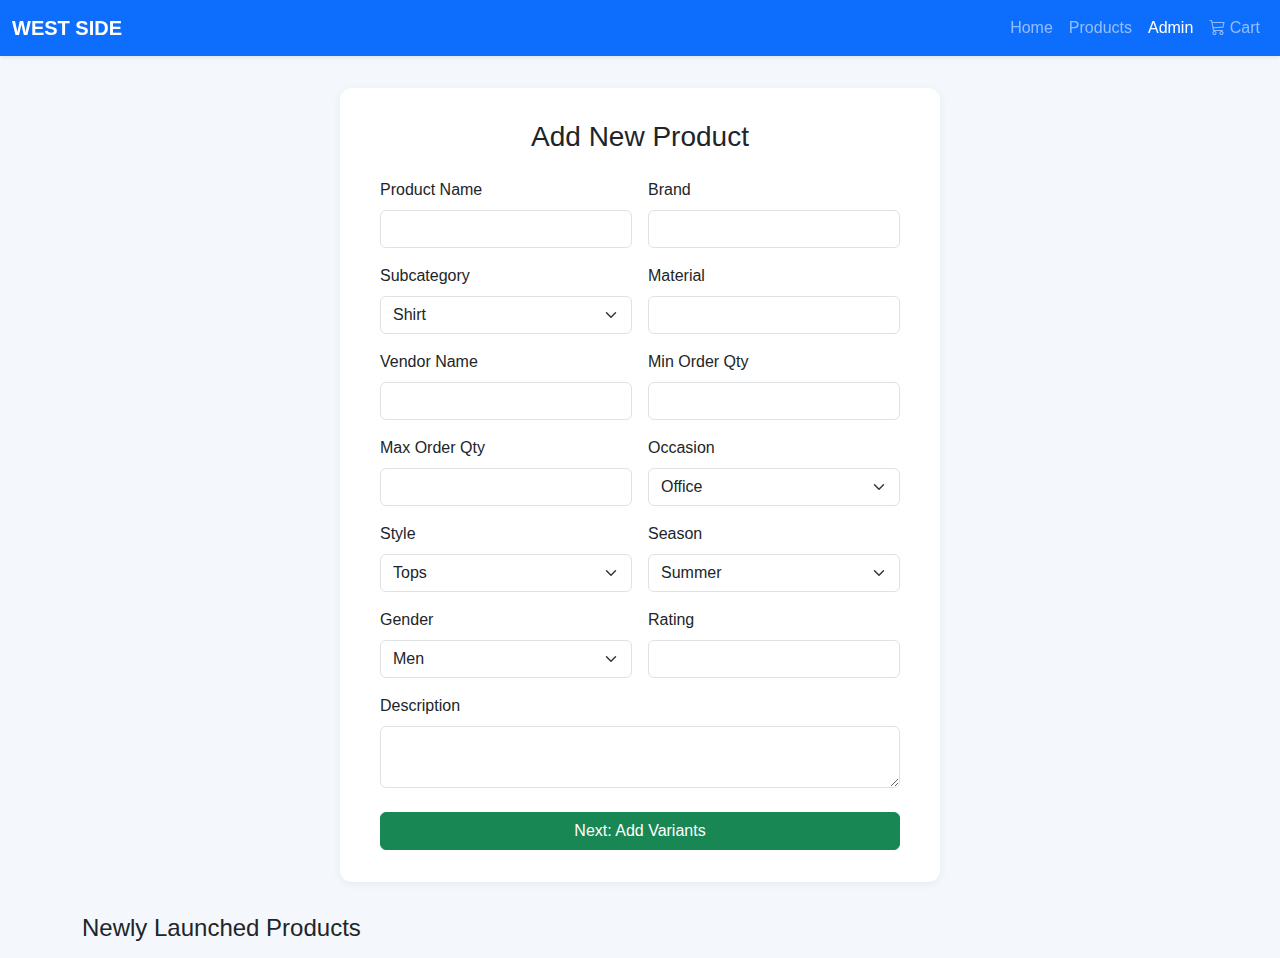
<file: templates/admin.html>
<!DOCTYPE html>
<html lang="en">
<head>
    <meta charset="UTF-8">
    <meta name="viewport" content="width=device-width, initial-scale=1.0">
    <title>Admin - Add Product | West Side</title>
    <link href="https://cdn.jsdelivr.net/npm/bootstrap@5.3.0/dist/css/bootstrap.min.css" rel="stylesheet"/>
    <link rel="stylesheet" href="/static/style.css">
    <link rel="stylesheet" href="https://cdn.jsdelivr.net/npm/bootstrap-icons@1.10.5/font/bootstrap-icons.css">
    <style>
        .admin-form {
            max-width: 600px;
            margin: 2rem auto;
            background: #fff;
            border-radius: 12px;
            box-shadow: 0 2px 10px rgba(0,0,0,0.06);
            padding: 2rem 2.5rem;
        }
        .product-list {
            margin-top: 2rem;
        }
        .product-card {
            background: #f8f9fa;
            border-radius: 10px;
            box-shadow: 0 1px 4px rgba(0,0,0,0.08);
            padding: 1.2rem 1.5rem;
            margin-bottom: 1.2rem;
        }
    </style>
</head>
<body>
    <!-- Navbar -->
    <nav class="navbar navbar-expand-lg navbar-dark bg-primary sticky-top shadow-sm">
      <div class="container-fluid">
        <a class="navbar-brand fw-bold" href="/home">WEST SIDE</a>
        <button class="navbar-toggler" type="button" data-bs-toggle="collapse" data-bs-target="#navbarNav" aria-controls="navbarNav" aria-expanded="false" aria-label="Toggle navigation">
          <span class="navbar-toggler-icon"></span>
        </button>
        <div class="collapse navbar-collapse" id="navbarNav">
          <ul class="navbar-nav ms-auto">
            <li class="nav-item">
              <a class="nav-link" href="/home">Home</a>
            </li>
            <li class="nav-item">
              <a class="nav-link" href="/products">Products</a>
            </li>
            <li class="nav-item">
              <a class="nav-link active" aria-current="page" href="/admin">Admin</a>
            </li>
            <li class="nav-item">
              <a class="nav-link" href="#"><i class="bi bi-cart3"></i> Cart</a>
            </li>
          </ul>
        </div>
      </div>
    </nav>
    <div class="container">
        <div id="adminWorkflow" class="admin-form">
            <!-- Step 1: Product -->
            <form id="addProductForm">
                <h3 class="mb-4 text-center">Add New Product</h3>
                <div class="row g-3">
                    <div class="col-md-6">
                        <label class="form-label">Product Name</label>
                        <input type="text" class="form-control" name="product_name" required />
                    </div>
                    <div class="col-md-6">
                        <label class="form-label">Brand</label>
                        <input type="text" class="form-control" name="brand" required />
                    </div>
                    <div class="col-md-6">
                        <label class="form-label">Subcategory</label>
                        <select class="form-select" name="subcategory_id" required>
                            <option value="1">Shirt</option>
                            <option value="2">T-shirt</option>
                            <option value="3">Crop-top</option>
                            <option value="4">Kurti</option>
                            <option value="5">Pants</option>
                            <option value="6">Jeans</option>
                            <option value="7">Skirts</option>
                            <option value="8">Leggings</option>
                            <option value="9">Shoes</option>
                            <option value="10">Sneakers</option>
                            <option value="11">Sandals</option>
                            <option value="12">Boots</option>
                            <option value="13">Watches</option>
                            <option value="14">Handbag</option>
                            <option value="15">Belt</option>
                            <option value="16">Socks</option>
                        </select>
                    </div>
                    <div class="col-md-6">
                        <label class="form-label">Material</label>
                        <input type="text" class="form-control" name="material" required />
                    </div>
                    <div class="col-md-6">
                        <label class="form-label">Vendor Name</label>
                        <input type="text" class="form-control" name="vendor_name" required />
                    </div>
                    <div class="col-md-6">
                        <label class="form-label">Min Order Qty</label>
                        <input type="number" class="form-control" name="min_order_qty" required />
                    </div>
                    <div class="col-md-6">
                        <label class="form-label">Max Order Qty</label>
                        <input type="number" class="form-control" name="max_order_qty" required />
                    </div>
                    <div class="col-md-6">
                        <label class="form-label">Occasion</label>
                        <select class="form-select" name="occasion" required>
                            <option>Office</option>
                            <option>DailyWear</option>
                            <option>Travel</option>
                            <option>Festival</option>
                        </select>
                    </div>
                    <div class="col-md-6">
                        <label class="form-label">Style</label>
                        <select class="form-select" name="style" required>
                            <option>Tops</option>
                            <option>Bottoms</option>
                            <option>Accessories</option>
                            <option>Footwear</option>
                        </select>
                    </div>
                    <div class="col-md-6">
                        <label class="form-label">Season</label>
                        <select class="form-select" name="season" required>
                            <option>Summer</option>
                            <option>Winter</option>
                            <option>Monsoon</option>
                            <option>Spring</option>
                        </select>
                    </div>
                    <div class="col-md-6">
                        <label class="form-label">Gender</label>
                        <select class="form-select" name="gender" required>
                            <option>Men</option>
                            <option>Women</option>
                            <option>Unisex</option>
                        </select>
                    </div>
                    <div class="col-md-6">
                        <label class="form-label">Rating</label>
                        <input type="number" class="form-control" name="rating" min="0" max="5" required />
                    </div>
                    <div class="col-md-12">
                        <label class="form-label">Description</label>
                        <textarea class="form-control" name="product_desc" rows="2" required></textarea>
                    </div>
                </div>
                <div class="d-grid mt-4">
                    <button class="btn btn-success" type="submit">Next: Add Variants</button>
                </div>
            </form>
            <!-- Step 2: Variants & Inventory -->
            <form id="addVariantsForm" style="display:none;">
                <h3 class="mb-4 text-center">Add Product Variants & Inventory</h3>
                <div class="alert alert-info mb-3">
                    <b>Tip:</b> Add all available sizes, colors, and stock for this product. Each variant can have its own price, image, and inventory.
                </div>
                <div id="variantsContainer"></div>
                <div class="d-flex justify-content-between mt-3">
                    <button type="button" class="btn btn-outline-primary" id="addVariantBtn"><i class="bi bi-plus"></i> Add Another Variant</button>
                    <button class="btn btn-success" type="submit">Finish & Add Product</button>
                </div>
            </form>
            <div id="successMsg" class="alert alert-success mt-3" style="display:none;"></div>
            <div id="errorMsg" class="alert alert-danger mt-3" style="display:none;"></div>
        </div>
        <div class="product-list">
            <h4 class="mb-3">Newly Launched Products</h4>
            <div id="newProducts"></div>
        </div>
    </div>
    <script>
    // --- Stepwise Admin Workflow ---
    let newProducts = [];
    let currentProductId = null;
    let currentProduct = null;
    let currentVariants = [];
    // Step 1: Product
    document.getElementById('addProductForm').onsubmit = async function(e) {
        e.preventDefault();
        const form = e.target;
        const product = {
            product_name: form.product_name.value,
            brand: form.brand.value,
            subcategory_id: form.subcategory_id.value,
            material: form.material.value,
            vendor_name: form.vendor_name.value,
            min_order_qty: form.min_order_qty.value,
            max_order_qty: form.max_order_qty.value,
            occasion: form.occasion.value,
            style: form.style.value,
            season: form.season.value,
            gender: form.gender.value,
            rating: form.rating.value,
            product_desc: form.product_desc.value
        };
        try {
            const resp = await fetch('/api/add_product', {
                method: 'POST',
                headers: { 'Content-Type': 'application/json' },
                body: JSON.stringify(product)
            });
            const data = await resp.json();
            if (resp.ok && data.product_id) {
                currentProductId = data.product_id;
                currentProduct = product;
                showStep(2);
                resetVariantsForm();
                hideMsg();
            } else {
                showError('Failed to add product: ' + (data.detail || 'Unknown error'));
            }
        } catch (err) {
            showError('Error: ' + err);
        }
    };

    // Step 2: Variants & Inventory
    function resetVariantsForm() {
        currentVariants = [];
        renderVariants();
    }
    function renderVariants() {
        const container = document.getElementById('variantsContainer');
        container.innerHTML = '';
        currentVariants.forEach((variant, idx) => {
            container.appendChild(createVariantCard(variant, idx));
        });
        // Always show one empty variant form at the end
        container.appendChild(createVariantCard({}, currentVariants.length));
    }
    function createVariantCard(variant, idx) {
        const div = document.createElement('div');
        div.className = 'border rounded p-3 mb-4 bg-light';
        div.innerHTML = `
            <div class="row g-3 align-items-end">
                <div class="col-md-2">
                    <label class="form-label">Size <span class="text-secondary small">(e.g. S, M, L, XL)</span></label>
                    <input type="text" class="form-control" name="size" value="${variant.size||''}" required>
                </div>
                <div class="col-md-2">
                    <label class="form-label">Color <span class="text-secondary small">(e.g. Red, Blue)</span></label>
                    <input type="text" class="form-control" name="color" value="${variant.color||''}" required>
                </div>
                <div class="col-md-2">
                    <label class="form-label">SKU <span class="text-secondary small">(unique code)</span></label>
                    <input type="text" class="form-control" name="sku" value="${variant.sku||''}" required>
                </div>
                <div class="col-md-2">
                    <label class="form-label">MRP <span class="text-secondary small">(₹)</span></label>
                    <input type="number" class="form-control" name="mrp" value="${variant.mrp||''}" min="0" required>
                </div>
                <div class="col-md-2">
                    <label class="form-label">Discount %</label>
                    <input type="number" class="form-control" name="discount_percent" value="${variant.discount_percent||''}" min="0" max="100" required>
                </div>
                <div class="col-md-2">
                    <label class="form-label">Current Price <span class="text-secondary small">(₹ after discount)</span></label>
                    <input type="number" class="form-control" name="current_price" value="${variant.current_price||''}" min="0" required>
                </div>
                <div class="col-md-4 mt-2">
                    <label class="form-label">Image URL <span class="text-secondary small">(product photo)</span></label>
                    <input type="url" class="form-control" name="img_url" value="${variant.img_url||''}">
                </div>
                <div class="col-md-4 mt-2">
                    <label class="form-label">Est. Delivery <span class="text-secondary small">(e.g. 3-5 days)</span></label>
                    <input type="text" class="form-control" name="est_delivery_time" value="${variant.est_delivery_time||'3-5 days'}" required>
                </div>
                <div class="col-md-4 mt-2">
                    <label class="form-label">Stock <span class="text-secondary small">(units available)</span></label>
                    <input type="number" class="form-control" name="stock" value="${variant.stock||''}" min="0" required>
                </div>
                <div class="col-12 mt-2 d-flex align-items-end justify-content-end">
                    ${idx < currentVariants.length ? `<button type="button" class="btn btn-outline-danger btn-sm" onclick="removeVariant(${idx})"><i class='bi bi-trash'></i> Remove</button>` : ''}
                </div>
            </div>
        `;
        return div;
    }
    function removeVariant(idx) {
        currentVariants.splice(idx, 1);
        renderVariants();
    }
    document.getElementById('addVariantBtn').onclick = function() {
        // Save current filled variant (the last one)
        const container = document.getElementById('variantsContainer');
        const lastCard = container.lastElementChild;
        const inputs = lastCard.querySelectorAll('input');
        const variant = {
            size: inputs[0].value,
            color: inputs[1].value,
            sku: inputs[2].value,
            mrp: inputs[3].value,
            discount_percent: inputs[4].value,
            current_price: inputs[5].value,
            img_url: inputs[6].value,
            est_delivery_time: inputs[7].value,
            stock: inputs[8].value
        };
        // Only add if at least size and color are filled
        if(variant.size && variant.color) {
            currentVariants.push(variant);
            renderVariants();
        }
    };
    document.getElementById('addVariantsForm').onsubmit = async function(e) {
        e.preventDefault();
        // Save all filled variants
        const container = document.getElementById('variantsContainer');
        const cards = Array.from(container.children);
        let variants = cards.map(card => {
            const inputs = card.querySelectorAll('input');
            return {
                size: inputs[0].value,
                color: inputs[1].value,
                sku: inputs[2].value,
                mrp: inputs[3].value,
                discount_percent: inputs[4].value,
                current_price: inputs[5].value,
                img_url: inputs[6].value,
                est_delivery_time: inputs[7].value,
                stock: inputs[8].value
            };
        });
        // Remove empty trailing variant
        variants = variants.filter(v => v.size && v.color);
        if(variants.length === 0) return showError('Add at least one variant.');
        // Add variants to DB
        let variantIds = [];
        try {
            const resp = await fetch('/api/add_variants', {
                method: 'POST',
                headers: { 'Content-Type': 'application/json' },
                body: JSON.stringify({ product_id: currentProductId, variants })
            });
            const data = await resp.json();
            if (resp.ok && data.variant_ids) {
                variantIds = data.variant_ids;
            } else {
                showError('Failed to add variants: ' + (data.detail || 'Unknown error'));
                return;
            }
        } catch (err) {
            showError('Error: ' + err);
            return;
        }
        // Add inventory for each variant
        const inventories = variants.map((v, i) => ({
            variant_id: variantIds[i],
            stock: v.stock
        }));
        try {
            const resp = await fetch('/api/add_inventory', {
                method: 'POST',
                headers: { 'Content-Type': 'application/json' },
                body: JSON.stringify({ inventories })
            });
            const data = await resp.json();
            if (resp.ok) {
                // Add to newProducts and reset
                newProducts.unshift({ ...currentProduct, variants });
                renderProducts();
                showSuccess('Product, variants, and inventory added successfully!');
                showStep(1);
                document.getElementById('addProductForm').reset();
                document.getElementById('addVariantsForm').style.display = 'none';
            } else {
                showError('Failed to add inventory: ' + (data.detail || 'Unknown error'));
            }
        } catch (err) {
            showError('Error: ' + err);
        }
    };
    function showStep(step) {
        document.getElementById('addProductForm').style.display = (step === 1) ? '' : 'none';
        document.getElementById('addVariantsForm').style.display = (step === 2) ? '' : 'none';
    }
    function showSuccess(msg) {
        document.getElementById('successMsg').innerText = msg;
        document.getElementById('successMsg').style.display = '';
        document.getElementById('errorMsg').style.display = 'none';
    }
    function showError(msg) {
        document.getElementById('errorMsg').innerText = msg;
        document.getElementById('errorMsg').style.display = '';
        document.getElementById('successMsg').style.display = 'none';
    }
    function hideMsg() {
        document.getElementById('successMsg').style.display = 'none';
        document.getElementById('errorMsg').style.display = 'none';
    }
    function renderProducts() {
        let html = '';
        newProducts.forEach((p, idx) => {
            html += `<div class='product-card'>
                <div class='row'>
                    <div class='col-md-3 d-flex align-items-center justify-content-center'>
                        <img src='${p.variants && p.variants[0] && p.variants[0].img_url ? p.variants[0].img_url : 'https://via.placeholder.com/120x120?text=Product'}' class='img-fluid rounded' style='max-width:120px;max-height:120px;background:#e9ecef;'>
                    </div>
                    <div class='col-md-7'>
                        <div class='fw-bold fs-5 mb-1'>${p.product_name}</div>
                        <div class='mb-1'><b>Brand:</b> ${p.brand} | <b>Style:</b> ${p.style}</div>
                        <div class='mb-1'><b>Occasion:</b> ${p.occasion} | <b>Gender:</b> ${p.gender}</div>
                        <div class='mb-1'><b>Material:</b> ${p.material} | <b>Vendor:</b> ${p.vendor_name}</div>
                        <div class='mb-1'><b>Min/Max Qty:</b> ${p.min_order_qty}/${p.max_order_qty} | <b>Season:</b> ${p.season}</div>
                        <div class='mb-1'><b>Rating:</b> ${p.rating}</div>
                        <div class='mb-1 text-secondary'>${p.product_desc}</div>
                        <div class='mb-1'><b>Variants:</b> ${p.variants ? p.variants.map(v => `${v.size}/${v.color} (SKU: ${v.sku})`).join(', ') : ''}</div>
                    </div>
                    <div class='col-md-2 d-flex align-items-center justify-content-center'>
                        <button class='btn btn-primary' onclick='generateEmail(${idx})'>Generate Email</button>
                    </div>
                </div>
            </div>`;
        });
        document.getElementById('newProducts').innerHTML = html;
    }
    async function generateEmail(idx) {
        const p = { ...newProducts[idx] };
        // Patch: Add representative color, img_url, and description from first variant if not present
        if (p.variants && p.variants.length > 0) {
            p.color = p.variants[0].color || '';
            p.img_url = p.variants[0].img_url || '';
            p.brand = p.brand || '';
            p.style = p.style || '';
            p.description = p.product_desc || '';
            p.image = p.variants[0].img_url || '';
        }
        p.name = p.product_name;
        alert('Sending personalized emails for: ' + p.product_name);
        try {
            const response = await fetch('/api/send_emails', {
                method: 'POST',
                headers: { 'Content-Type': 'application/json' },
                body: JSON.stringify(p)
            });
            const data = await response.json();
            if (response.ok) {
                alert('Emails sent to:\n' + data.recipients.join('\n'));
            } else {
                alert('Failed to send emails: ' + (data.detail || 'Unknown error'));
            }
        } catch (err) {
            alert('Error sending emails: ' + err);
        }
    }
    </script>
    <script src="https://cdn.jsdelivr.net/npm/bootstrap@5.3.0/dist/js/bootstrap.bundle.min.js"></script>
</body>
</html>
</file>
<file: static/style.css>
body {
  background-color: #f4f7fc;
  font-family: 'Segoe UI', sans-serif;
}

.uv-header {
  background-color: white;
  padding: 1rem 0 0.5rem 0;
  text-align: center;
  border-bottom: 3px solid #007bff;
}

.uv-logo {
  font-size: 2.5rem;
  font-weight: 800;
  color: #007bff;
}

.uv-caption {
  font-size: 1rem;
  color: #6c757d;
  margin-top: 0.3rem;
}

.uv-welcome {
  text-align: center;
  margin-top: 2rem;
  margin-bottom: 2rem;
}

.uv-search {
  max-width: 600px;
  margin: 2rem auto;
}

.uv-product-card {
  background: white;
  border-radius: 12px;
  padding: 1.5rem;
  box-shadow: 0 2px 10px rgba(0,0,0,0.06);
  text-align: center;
  margin-bottom: 2rem;
}

.uv-product-title {
  font-size: 1.7rem;
  font-weight: 700;
}

.uv-product-meta {
  color: #007bff;
  font-weight: 500;
}

.uv-combo-heading {
  font-size: 1.3rem;
  font-weight: 600;
  color: #007bff;
  margin-bottom: 1.5rem;
  text-align: center;
}

.carousel-item {
  padding: 1rem;
}

.uv-combo-slide {
  display: flex;
  justify-content: center;
  gap: 1rem;
  flex-wrap: wrap;
}

.uv-combo-card {
  background-color: #fff;
  border: 1px solid #dee2e6;
  border-radius: 10px;
  padding: 1rem;
  width: 230px;
  box-shadow: 0 1px 4px rgba(0,0,0,0.08);
}

.uv-combo-card h6 {
  font-size: 1rem;
  font-weight: 600;
  color: #007bff;
}

.uv-combo-card p {
  font-size: 0.9rem;
  margin-bottom: 0.3rem;
}

/* Custom carousel arrows */
.carousel-control-prev,
.carousel-control-next {
  width: 30px;
  height: 30px;
  top: 50%;
  transform: translateY(-50%);
  background-color: #007bff;
  border-radius: 50%;
  opacity: 0.8;
}

.carousel-control-prev:hover,
.carousel-control-next:hover {
  opacity: 1;
}

.carousel-control-prev-icon,
.carousel-control-next-icon {
  background-size: 60% 60%;
  width: 20px;
  height: 20px;
}

/* Mobile friendly card sizing */
@media (max-width: 768px) {
  .uv-combo-card {
    width: 100%;
  }

  .carousel-control-prev,
  .carousel-control-next {
    bottom: -20px;
    top: auto;
    transform: none;
  }
}
</file>
